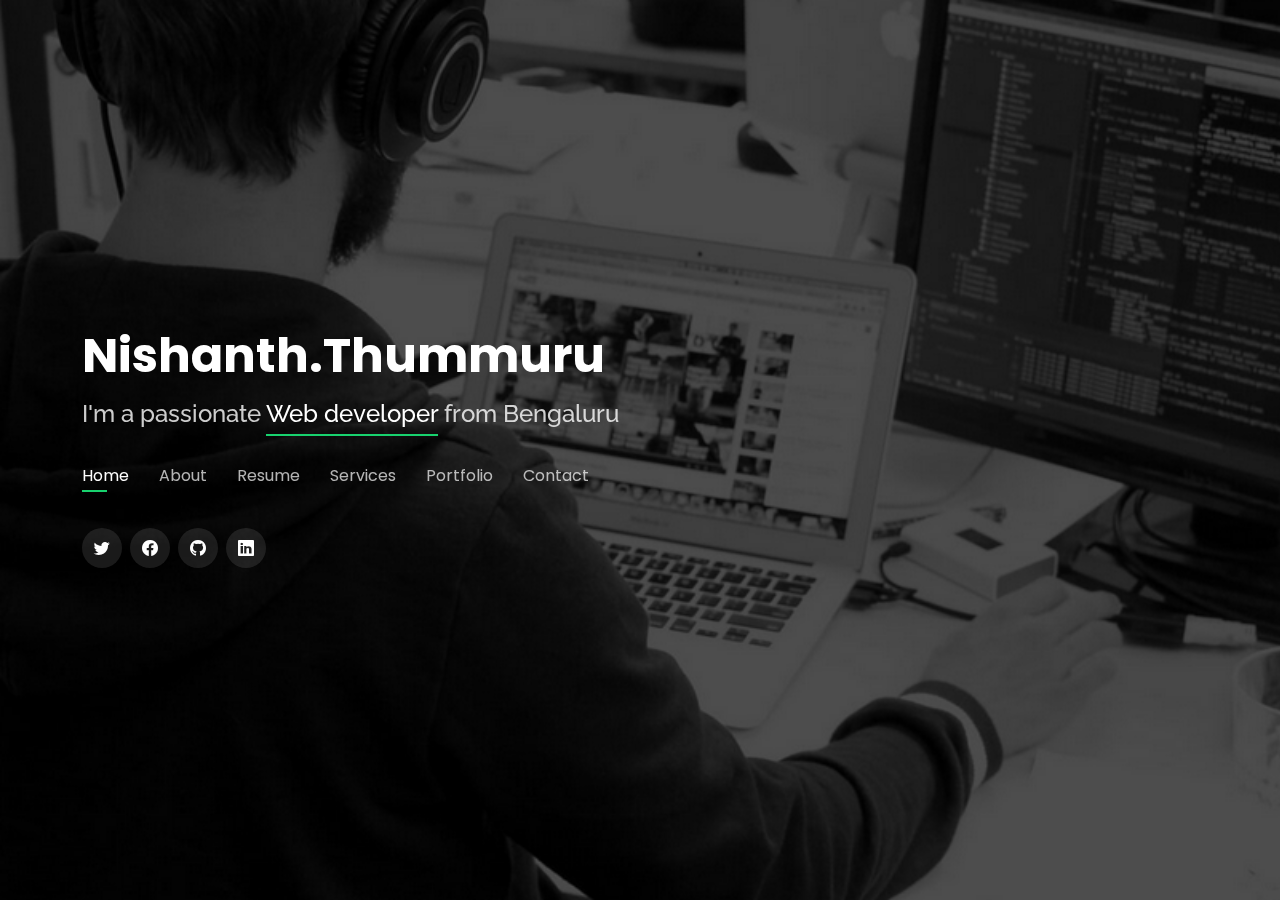
<file: index.html>
<!DOCTYPE html>
<html lang="en">

<head>
  <meta charset="utf-8">
  <meta content="width=device-width, initial-scale=1.0" name="viewport">

  <title>Nishanth_Portfolio</title>
  <meta content="" name="description">
  <meta content="" name="keywords">

  <!-- Favicons -->
  <link href="assets/img/favicon.png" rel="icon">
  <link href="assets/img/apple-touch-icon.png" rel="apple-touch-icon">

  <!-- Google Fonts -->
  <link
    href="https://fonts.googleapis.com/css?family=Open+Sans:300,300i,400,400i,600,600i,700,700i|Raleway:300,300i,400,400i,500,500i,600,600i,700,700i|Poppins:300,300i,400,400i,500,500i,600,600i,700,700i"
    rel="stylesheet">

  <!-- Vendor CSS Files -->
  <link href="assets/vendor/bootstrap/css/bootstrap.min.css" rel="stylesheet">
  <link href="assets/vendor/bootstrap-icons/bootstrap-icons.css" rel="stylesheet">
  <link href="assets/vendor/boxicons/css/boxicons.min.css" rel="stylesheet">
  <link href="assets/vendor/glightbox/css/glightbox.min.css" rel="stylesheet">
  <link href="assets/vendor/remixicon/remixicon.css" rel="stylesheet">
  <link href="assets/vendor/swiper/swiper-bundle.min.css" rel="stylesheet">

  <!-- Template Main CSS File -->
  <link href="assets/css/style.css" rel="stylesheet">

  
</head>

<body>

  <!-- ======= Header ======= -->
  <header id="header">
    <div class="container">

      <h1><a href="index.html">Nishanth.Thummuru</a></h1>
      <h2>I'm a passionate <span>Web developer</span> from Bengaluru</h2>
<!-- .navbar -->
      <nav id="navbar" class="navbar">
        <ul>
          <li><a class="nav-link active" href="#header">Home</a></li>
          <li><a class="nav-link" href="#about">About</a></li>
          <li><a class="nav-link" href="#resume">Resume</a></li>
          <li><a class="nav-link" href="#services">Services</a></li>
          <li><a class="nav-link" href="#portfolio">Portfolio</a></li>
          <li><a class="nav-link" href="#contact">Contact</a></li>
        </ul>
        <i class="bi bi-list mobile-nav-toggle"></i>
      </nav>

      <div class="social-links">
        <a href="https://x.com/nikhil73305630?t=d2ekiZ7fQUublIN_z_JzwA&s=09 " class="twitter"><i class="bi bi-twitter"></i></a>
        <a href="#" class="facebook"><i class="bi bi-facebook"></i></a>
        <a href="https://github.com/NishanthThummuru" class="github"><i class="bi bi-github"></i></a>
        <a href="https://www.linkedin.com/in/thummuru-nishanth-13b311249?utm_source=share&utm_campaign=share_via&utm_content=profile&utm_medium=android_app" class="linkedin"><i class="bi bi-linkedin"></i></a>
      </div>

    </div>
  </header>
<!-- End Header -->

<!-- ======= About Section ======= -->
  <section id="about" class="about">

<!-- ======= About Me ======= -->
    <div class="about-me container">

      <div class="section-title">
        <h2>About</h2>
        <p>Learn more about me</p>
      </div>

      <div class="row">
        <div class="col-lg-4" data-aos="fade-right">
          <img src="assets/img/me.jpg" class="img-fluid" alt="">
        </div>
        <div class="col-lg-8 pt-4 pt-lg-0 content" data-aos="fade-left">
          <h3>Web &amp; User Interface Developer</h3>
          <p class="fst-italic">
            I'm a Frontend developer & I design and build web and User Interfaces.
          </p>
          <div class="row">
            <div class="col-lg-6">
              <ul>
                <li><i class="bi bi-chevron-right"></i> <strong>Birthday:</strong> <span>19-April-2003</span></li>
                <li><i class="bi bi-chevron-right"></i> <strong>Phone:</strong> <span>+91-6281944655</span></li>
                <li><i class="bi bi-chevron-right"></i> <strong>City:</strong> <span>Bengaluru, India</span></li>
              </ul>
            </div>
            <div class="col-lg-6">
              <ul>
                <li><i class="bi bi-chevron-right"></i> <strong>Age:</strong> <span>20</span></li>
                <li><i class="bi bi-chevron-right"></i> <strong>Degree:</strong> <span>BCA(Computer Applications)</span>
                </li>
                <li><i class="bi bi-chevron-right"></i> <strong>E-mail:</strong>
                  <span>nishanththummuru2003@gmail.com</span>
                </li>

              </ul>
            </div>
          </div>
          <p>
            I have over 6 Months of experience working in Frontend Development. Currently, I am working Intern as a
            React
            Developer at GTyde Technologies Pvt Ltd , where I develop functionalities for web applications and building
            web products for clients. I’m deeply passionate about creating loved and trusted products that help people
            navigate their careers and achieve their career goals.</p>
        </div>
      </div>

    </div>
<!-- End About Me -->

<!-- ======= Counts ======= -->
    <div class="counts container">

      <div class="row">

        <div class="col-lg-3 col-md-6">
          <div class="count-box">
            <i class="bi bi-emoji-smile"></i>
            <span data-purecounter-start="0" data-purecounter-end="1" data-purecounter-duration="1"
              class="purecounter"></span>
            <p>Happy Clients</p>
          </div>
        </div>

        <div class="col-lg-3 col-md-6 mt-5 mt-md-0">
          <div class="count-box">
            <i class="bi bi-journal-richtext"></i>
            <span data-purecounter-start="0" data-purecounter-end="3" data-purecounter-duration="1"
              class="purecounter"></span>
            <p>Projects</p>
          </div>
        </div>

        <div class="col-lg-3 col-md-6 mt-5 mt-lg-0">
          <div class="count-box">
            <i class="bi bi-headset"></i>
            <span data-purecounter-start="0" data-purecounter-end="24" data-purecounter-duration="1"
              class="purecounter"></span>
            <p>Hours Of Support</p>
          </div>
        </div>

        <div class="col-lg-3 col-md-6 mt-5 mt-lg-0">
          <div class="count-box">
            <i class="bi bi-award"></i>
            <span data-purecounter-start="0" data-purecounter-end="0" data-purecounter-duration="1"
              class="purecounter"></span>
            <p>Awards</p>
          </div>
        </div>

      </div>

    </div>
<!-- End Counts -->

<!-- ======= Skills  ======= -->
    <div class="skills container">

      <div class="section-title">
        <h2>Skills</h2>
      </div>

      <div class="row skills-content">

        <div class="col-lg-6">

          <div class="progress">
            <span class="skill">HTML <i class="val">100%</i></span>
            <div class="progress-bar-wrap">
              <div class="progress-bar" role="progressbar" aria-valuenow="100" aria-valuemin="0" aria-valuemax="100">
              </div>
            </div>
          </div>

          <div class="progress">
            <span class="skill">CSS <i class="val">90%</i></span>
            <div class="progress-bar-wrap">
              <div class="progress-bar" role="progressbar" aria-valuenow="90" aria-valuemin="0" aria-valuemax="100">
              </div>
            </div>
          </div>

          <div class="progress">
            <span class="skill">JavaScript <i class="val">70%</i></span>
            <div class="progress-bar-wrap">
              <div class="progress-bar" role="progressbar" aria-valuenow="75" aria-valuemin="0" aria-valuemax="100">
              </div>
            </div>
          </div>

        </div>

        <div class="col-lg-6">

          <div class="progress">
            <span class="skill">React js <i class="val">80%</i></span>
            <div class="progress-bar-wrap">
              <div class="progress-bar" role="progressbar" aria-valuenow="80" aria-valuemin="0" aria-valuemax="100">
              </div>
            </div>
          </div>

          <div class="progress">
            <span class="skill">Bootstrap <i class="val">70%</i></span>
            <div class="progress-bar-wrap">
              <div class="progress-bar" role="progressbar" aria-valuenow="55" aria-valuemin="0" aria-valuemax="100">
              </div>
            </div>
          </div>

        </div>

      </div>

    </div>
<!-- End Skills -->

<!-- ======= Interests ======= -->

<!-- ======= Testimonials ======= -->

  </section>
<!-- End About Section -->

<!-- ======= Resume Section ======= -->
  <section id="resume" class="resume">
    <div class="container">

      <div class="section-title">
        <h2>Resume</h2>
        <p>Check My Resume</p>
      </div>

      <div class="row">
        <div class="col-lg-6">
          <h3 class="resume-title">Summary</h3>
          <div class="resume-item pb-0">
            <h4>Nishanth</h4>
            <p><em>Versatile Front-End Developer with 6months of experience designing, developing, and managing complex
                e-commerce sites and internal frameworks. Specializes in React JS responsive design.
              </em>
            </p>
            <p>
            <ul>
              <li>Bengaluru, Karnataka, India</li>
              <li>+91-6281944655</li>
              <li>nishanththummuru2003@gmail.com </li>
            </ul>
            </p>
          </div>

          <h3 class="resume-title">Education</h3>
          <div class="resume-item">
            <h4>Bachalor Of Computer Applications [BCA]</h4>
            <h5>2020 - 2023</h5>
            <p><em>Vijayam Science and Arts Degree College, Chittoor & Sri Venkateshwara University </em></p>
            <p>Knowledge of multiple programming languages, such as C, C++, Java, or Python.Good knowledge
              of data structures and algorithms Competitive programming. Theory knowledge of DBMS, OS, system design,
              and networking</p>
          </div>

        </div>
        <div class="col-lg-6">
          <h3 class="resume-title">Professional Experience</h3>
          <div class="resume-item">
            <h3>Intern-ship</h3>
            <h4>Front-End Developer | GTyde Technologies </h4>
            <h5>Sep-2023 to Present</h5>
            <p><em>Bengaluru</em></p>
            <p>
            <ul>
              <li>Designed and developed front-end for 3+websites, using JavaScript,Bootstrap and ReactJS.</li>
              <li>Created custom ReactJS components for internal framework</li>
              <li>Supervise the assessment of all graphic materials in order to ensure quality and accuracy of the
                design</li>
              <li>Designed and developed GUI for applications and modules, using JavaScript</li>
            </ul>
            </p>
          </div>
        </div>
      </div>

    </div>
  </section>
<!-- End Resume Section -->

<!-- ======= Services Section ======= -->
  <section id="services" class="services">
    <div class="container">

      <div class="section-title">
        <h2>Services</h2>
        <p>My Services</p>
      </div>

      <div class="row">
        <div class="col-lg-4 col-md-6 d-flex align-items-stretch">
          <div class="icon-box">
            <div class="icon"><i class="bx bx-slideshow"></i></div>
            <h4><a href="">HTML & CSS Responsive Web Design</a></h4>
            <p>Enterprise-class websites need consistent colors, fonts, and design to match the organization's branding
              guidelines. Toptal's front-end developers are experts at designing responsive websites, with CSS at the
              core of front end development alongside JavaScript and HTML.</p>
          </div>
        </div>

        <div class="col-lg-4 col-md-6 d-flex align-items-stretch mt-4 mt-md-0">
          <div class="icon-box">
            <div class="icon"><i class="bx bx-file"></i></div>
            <h4><a href="">React JS Development</a></h4>
            <p>ReactJS is renowned for its extensibility, adjustability, and convenience. Toptal ReactJS developers
              create complex software for your business, including web browsers and mobile application user interfaces.
            </p>
          </div>
        </div>
      </div>
</div>
  </section>
<!-- End Services Section -->

<!-- ======= Portfolio Section ======= -->
  <section id="portfolio" class="portfolio">
    <div class="container">

      <div class="section-title">
        <h2>Portfolio</h2>
        <p>My Works</p>
      </div>

      <div class="row">
        <div class="col-lg-12 d-flex justify-content-center">
          <ul id="portfolio-flters">
            <!-- <li data-filter="*" class="filter-active">All</li>
            <li data-filter=".filter-app">App</li>
            <li data-filter=".filter-card">Card</li> -->
            <li data-filter=".filter-web">Web</li>
          </ul>
        </div>
      </div>

      <div class="row portfolio-container">
<!--    <div class="col-lg-4 col-md-6 portfolio-item filter-app">
          <div class="portfolio-wrap">
            <img src="assets/img/portfolio/portfolio-1.jpg" class="img-fluid" alt="">
            <div class="portfolio-info">
              <h4>App 1</h4>
              <p>App</p>
              <div class="portfolio-links">
                <a href="assets/img/portfolio/portfolio-1.jpg" data-gallery="portfolioGallery"
                  class="portfolio-lightbox" title="App 1"><i class="bx bx-plus"></i></a>
                <a href="portfolio-details.html" data-gallery="portfolioDetailsGallery" data-glightbox="type: external"
                  class="portfolio-details-lightbox" title="Portfolio Details"><i class="bx bx-link"></i></a>
              </div>
            </div>
          </div>
        </div> -->

        <div class="col-lg-4 col-md-6 portfolio-item filter-web">
          <div class="portfolio-wrap">
            <img src="assets/img/portfolio/portfolio-2.jpg" class="img-fluid" alt="">
            <div class="portfolio-info">
              <div class="portfolio-links">
                <a href="assets/img/portfolio/portfolio-2.jpg" data-gallery="portfolioGallery"
                  class="portfolio-lightbox" title="Mobile_Application"><i class="bx bx-plus"></i></a>
                <a href="portfolio-details.html" data-gallery="portfolioDetailsGallery" data-glightbox="type: external"
                  class="portfolio-details-lightbox" title="Portfolio Details"><i class="bx bx-link"></i></a>
              </div>
            </div>
          </div>
        </div>

        <!-- <div class="col-lg-4 col-md-6 portfolio-item filter-app">
          <div class="portfolio-wrap">
            <img src="assets/img/portfolio/portfolio-3.jpg" class="img-fluid" alt="">
            <div class="portfolio-info">
              <h4>App 2</h4>
              <p>App</p>
              <div class="portfolio-links">
                <a href="assets/img/portfolio/portfolio-3.jpg" data-gallery="portfolioGallery"
                  class="portfolio-lightbox" title="App 2"><i class="bx bx-plus"></i></a>
                <a href="portfolio-details.html" data-gallery="portfolioDetailsGallery" data-glightbox="type: external"
                  class="portfolio-details-lightbox" title="Portfolio Details"><i class="bx bx-link"></i></a>
              </div>
            </div>
          </div>
        </div> -->

        <!-- <div class="col-lg-4 col-md-6 portfolio-item filter-card">
          <div class="portfolio-wrap">
            <img src="assets/img/portfolio/portfolio-4.jpg" class="img-fluid" alt="">
            <div class="portfolio-info">
              <h4>Card 2</h4>
              <p>Card</p>
              <div class="portfolio-links">
                <a href="assets/img/portfolio/portfolio-4.jpg" data-gallery="portfolioGallery"
                  class="portfolio-lightbox" title="Card 2"><i class="bx bx-plus"></i></a>
                <a href="portfolio-details.html" data-gallery="portfolioDetailsGallery" data-glightbox="type: external"
                  class="portfolio-details-lightbox" title="Portfolio Details"><i class="bx bx-link"></i></a>
              </div>
            </div>
          </div>
        </div> -->

        <div class="col-lg-4 col-md-6 portfolio-item filter-web">
          <div class="portfolio-wrap">
            <img src="assets/img/portfolio/portfolio-5.jpg" class="img-fluid" alt="">
            <div class="portfolio-info">
              <div class="portfolio-links">
                <a href="assets/img/portfolio/portfolio-5.jpg" data-gallery="portfolioGallery"
                  class="portfolio-lightbox"title="Weather_Application" ><i class="bx bx-plus"></i></a>
                <a href="portfolio2-details.html" data-gallery="portfolioDetailsGallery" data-glightbox="type: external"
                  class="portfolio-details-lightbox" title="Portfolio Details"><i class="bx bx-link"></i></a>
              </div>
            </div>
          </div>
        </div>

        <!-- <div class="col-lg-4 col-md-6 portfolio-item filter-app">
          <div class="portfolio-wrap">
            <img src="assets/img/portfolio/portfolio-6.jpg" class="img-fluid" alt="">
            <div class="portfolio-info">
              <h4>App 3</h4>
              <p>App</p>
              <div class="portfolio-links">
                <a href="assets/img/portfolio/portfolio-6.jpg" data-gallery="portfolioGallery"
                  class="portfolio-lightbox" title="App 3"><i class="bx bx-plus"></i></a>
                <a href="portfolio-details.html" data-gallery="portfolioDetailsGallery" data-glightbox="type: external"
                  class="portfolio-details-lightbox" title="Portfolio Details"><i class="bx bx-link"></i></a>
              </div>
            </div>
          </div>
        </div> -->

        <!-- <div class="col-lg-4 col-md-6 portfolio-item filter-card">
          <div class="portfolio-wrap">
            <img src="assets/img/portfolio/portfolio-7.jpg" class="img-fluid" alt="">
            <div class="portfolio-info">
              <h4>Card 1</h4>
              <p>Card</p>
              <div class="portfolio-links">
                <a href="assets/img/portfolio/portfolio-7.jpg" data-gallery="portfolioGallery"
                  class="portfolio-lightbox" title="Card 1"><i class="bx bx-plus"></i></a>
                <a href="portfolio-details.html" data-gallery="portfolioDetailsGallery" data-glightbox="type: external"
                  class="portfolio-details-lightbox" title="Portfolio Details"><i class="bx bx-link"></i></a>
              </div>
            </div>
          </div>
        </div> -->

        <!-- <div class="col-lg-4 col-md-6 portfolio-item filter-card">
          <div class="portfolio-wrap">
            <img src="assets/img/portfolio/portfolio-8.jpg" class="img-fluid" alt="">
            <div class="portfolio-info">
              <h4>Card 3</h4>
              <p>Card</p>
              <div class="portfolio-links">
                <a href="assets/img/portfolio/portfolio-8.jpg" data-gallery="portfolioGallery"
                  class="portfolio-lightbox" title="Card 3"><i class="bx bx-plus"></i></a>
                <a href="portfolio-details.html" data-gallery="portfolioDetailsGallery" data-glightbox="type: external"
                  class="portfolio-details-lightbox" title="Portfolio Details"><i class="bx bx-link"></i></a>
              </div>
            </div>
          </div>
        </div> -->

        <!-- <div class="col-lg-4 col-md-6 portfolio-item filter-web">
          <div class="portfolio-wrap">
            <img src="assets/img/portfolio/portfolio-9.jpg" class="img-fluid" alt="">
            <div class="portfolio-info">
              <h4>Web 3</h4>
              <p>Web</p>
              <div class="portfolio-links">
                <a href="assets/img/portfolio/portfolio-9.jpg" data-gallery="portfolioGallery"
                  class="portfolio-lightbox" title="Web 3"><i class="bx bx-plus"></i></a>
                <a href="portfolio-details.html" data-gallery="portfolioDetailsGallery" data-glightbox="type: external"
                  class="portfolio-details-lightbox" title="Portfolio Details"><i class="bx bx-link"></i></a>
              </div>
            </div>
          </div>
        </div> -->

      </div>

    </div>
  </section>
<!-- End Portfolio Section -->

<!-- ======= Contact Section ======= -->
  <section id="contact" class="contact">
    <div class="container">

      <div class="section-title">
        <h2>Contact</h2>
        <p>Contact Me</p>
      </div>

      <div class="row mt-2">

        <div class="col-md-6 d-flex align-items-stretch">
          <div class="info-box">
            <i class="bx bx-map"></i>
            <h3>My Address</h3>
            <p>GTyde Technologies,Marathahalli
              Bengaluru, KA 560037
              India
              </p>
          </div>
        </div>

        <div class="col-md-6 mt-4 mt-md-0 d-flex align-items-stretch">
          <div class="info-box">
            <i class="bx bx-share-alt"></i>
            <h3>Social Profiles</h3>
            <div class="social-links">
              <a href=" https://x.com/nikhil73305630?t=d2ekiZ7fQUublIN_z_JzwA&s=09" class="twitter"><i class="bi bi-twitter"></i></a>
              <a href="#" class="facebook"><i class="bi bi-facebook"></i></a>
              <a href="https://github.com/NishanthThummuru" class="github"><i class="bi bi-github"></i></a>
              <a href="https://www.linkedin.com/in/thummuru-nishanth-13b311249?utm_source=share&utm_campaign=share_via&utm_content=profile&utm_medium=android_app " class="linkedin"><i class="bi bi-linkedin"></i></a>
            </div>
          </div>
        </div>

        <div class="col-md-6 mt-4 d-flex align-items-stretch">
          <div class="info-box">
            <i class="bx bx-envelope"></i>
            <h3>Email Me</h3>
            <p>nishanththummuru2003@gmail.com</p>
          </div>
        </div>
        <div class="col-md-6 mt-4 d-flex align-items-stretch">
          <div class="info-box">
            <i class="bx bx-phone-call"></i>
            <h3>Call Me</h3>
            <p>+91-6281944655</p>
          </div>
        </div>
      </div>

      <form action="forms/contact.php" method="post" role="form" class="php-email-form mt-4">
        <div class="row">
          <div class="col-md-6 form-group">
            <input type="text" name="name" class="form-control" id="name" placeholder="Your Name" required>
          </div>
          <div class="col-md-6 form-group mt-3 mt-md-0">
            <input type="email" class="form-control" name="email" id="email" placeholder="Your Email" required>
          </div>
        </div>
        <div class="form-group mt-3">
          <input type="text" class="form-control" name="subject" id="subject" placeholder="Subject" required>
        </div>
        <div class="form-group mt-3">
          <textarea class="form-control" name="message" rows="5" placeholder="Message" required></textarea>
        </div>
        <div class="my-3">
          <div class="loading">Loading</div>
          <div class="error-message"></div>
          <div class="sent-message">Your message has been sent. Thank you!</div>
        </div>
        <div class="text-center"><button type="submit">Send Message</button></div>
      </form>

    </div>
  </section>
<!-- End Contact Section -->


<!-- Vendor JS Files -->
  <script src="assets/vendor/purecounter/purecounter_vanilla.js"></script>
  <script src="assets/vendor/bootstrap/js/bootstrap.bundle.min.js"></script>
  <script src="assets/vendor/glightbox/js/glightbox.min.js"></script>
  <script src="assets/vendor/isotope-layout/isotope.pkgd.min.js"></script>
  <script src="assets/vendor/swiper/swiper-bundle.min.js"></script>
  <script src="assets/vendor/waypoints/noframework.waypoints.js"></script>
  <script src="assets/vendor/php-email-form/validate.js"></script>

<!-- Template Main JS File -->
  <script src="assets/js/main.js"></script>

</body>

</html>
</file>
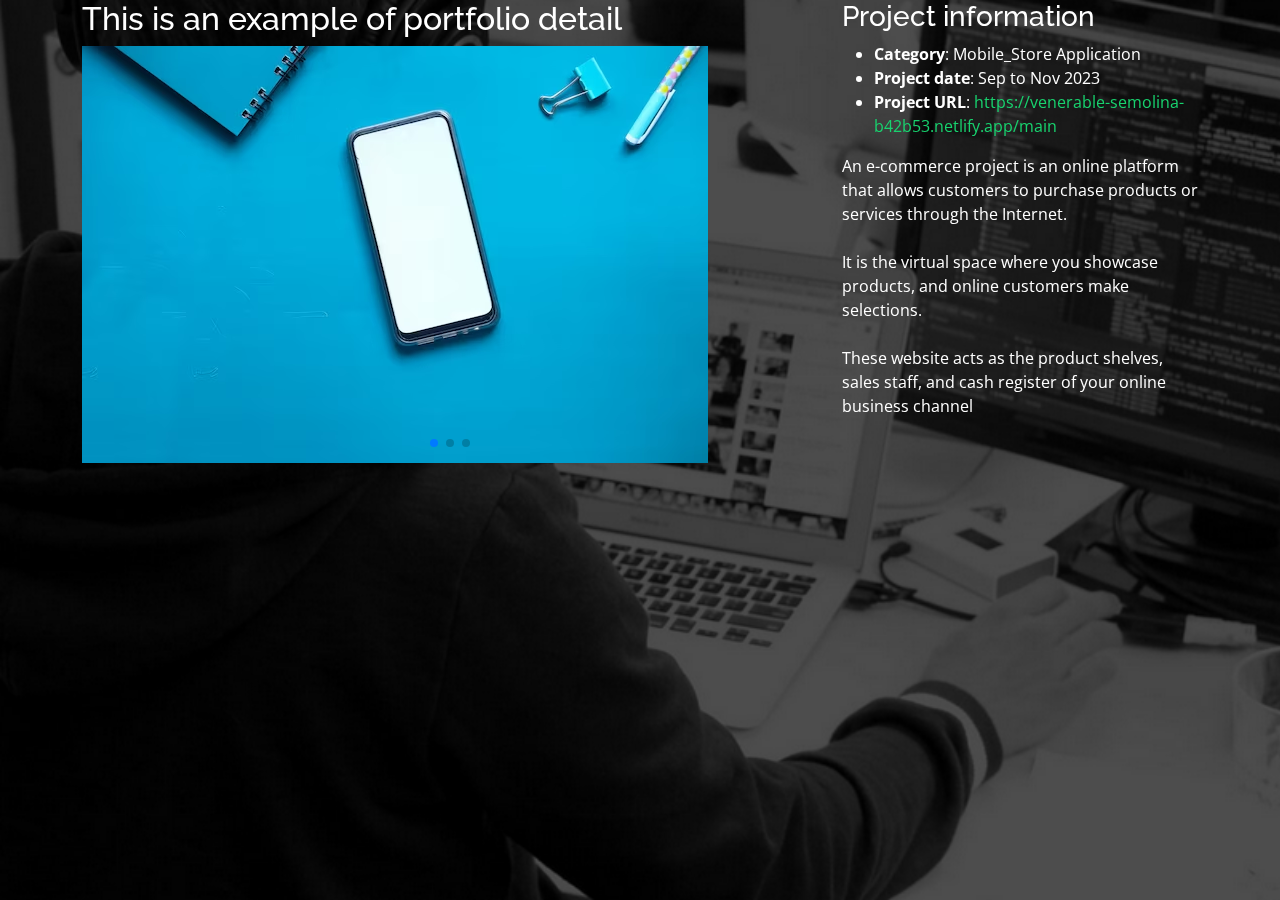
<file: portfolio-details.html>
<!DOCTYPE html>
<html lang="en">

<head>
  <meta charset="utf-8">
  <meta content="width=device-width, initial-scale=1.0" name="viewport">

  <title>Nishanth_Portfolio </title>
  <meta content="" name="description">
  <meta content="" name="keywords">

  <!-- Favicons -->
  <link href="assets/img/favicon.png" rel="icon">
  <link href="assets/img/apple-touch-icon.png" rel="apple-touch-icon">

  <!-- Google Fonts -->
  <link
    href="https://fonts.googleapis.com/css?family=Open+Sans:300,300i,400,400i,600,600i,700,700i|Raleway:300,300i,400,400i,500,500i,600,600i,700,700i|Poppins:300,300i,400,400i,500,500i,600,600i,700,700i"
    rel="stylesheet">

  <!-- Vendor CSS Files -->
  <link href="assets/vendor/bootstrap/css/bootstrap.min.css" rel="stylesheet">
  <link href="assets/vendor/bootstrap-icons/bootstrap-icons.css" rel="stylesheet">
  <link href="assets/vendor/boxicons/css/boxicons.min.css" rel="stylesheet">
  <link href="assets/vendor/glightbox/css/glightbox.min.css" rel="stylesheet">
  <link href="assets/vendor/remixicon/remixicon.css" rel="stylesheet">
  <link href="assets/vendor/swiper/swiper-bundle.min.css" rel="stylesheet">

  <!-- Template Main CSS File -->
  <link href="assets/css/style.css" rel="stylesheet">

</head>

<body>

  <main id="main">

<!-- ======= Portfolio Details ======= -->
    <div id="portfolio-details" class="portfolio-details">
      <div class="container">

        <div class="row">

          <div class="col-lg-8">
            <h2 class="portfolio-title">This is an example of portfolio detail</h2>

            <div class="portfolio-details-slider swiper">
              <div class="swiper-wrapper align-items-center">

                <div class="swiper-slide">
                  <img src="assets/img/portfolio/portfolio-details-1.jpg" alt="">
                </div>

                <div class="swiper-slide">
                  <img src="assets/img/portfolio/portfolio-details-2.jpg" alt="">
                </div>

                <div class="swiper-slide">
                  <img src="assets/img/portfolio/portfolio-details-3.jpg" alt="">
                </div>

              </div>
              <div class="swiper-pagination"></div>
            </div>

          </div>

          <div class="col-lg-4 portfolio-info">
            <h3>Project information</h3>
            <ul>
              <li><strong>Category</strong>: Mobile_Store Application</li>
              <li><strong>Project date</strong>: Sep to Nov 2023</li>
              <li><strong>Project URL</strong>: <a
                  href="https://venerable-semolina-b42b53.netlify.app/main" target="_blank">https://venerable-semolina-b42b53.netlify.app/main</a>
              </li>
            </ul>

            <p>
              An e-commerce project is an online platform that allows customers to
              purchase products or services through the Internet. <br> <br>
              It is the virtual space where you showcase products, and online customers
              make selections. <br> <br> These website acts as the product shelves, sales staff, and
              cash register of your online business channel</p>
          </div>

        </div>

      </div>
    </div>
<!-- End Portfolio Details -->

  </main>
<!-- End #main -->

<!-- Vendor JS Files -->
  <script src="assets/vendor/purecounter/purecounter_vanilla.js"></script>
  <script src="assets/vendor/bootstrap/js/bootstrap.bundle.min.js"></script>
  <script src="assets/vendor/glightbox/js/glightbox.min.js"></script>
  <script src="assets/vendor/isotope-layout/isotope.pkgd.min.js"></script>
  <script src="assets/vendor/swiper/swiper-bundle.min.js"></script>
  <script src="assets/vendor/waypoints/noframework.waypoints.js"></script>
  <script src="assets/vendor/php-email-form/validate.js"></script>

<!-- Template Main JS File -->
  <script src="assets/js/main.js"></script>

</body>

</html>
</file>
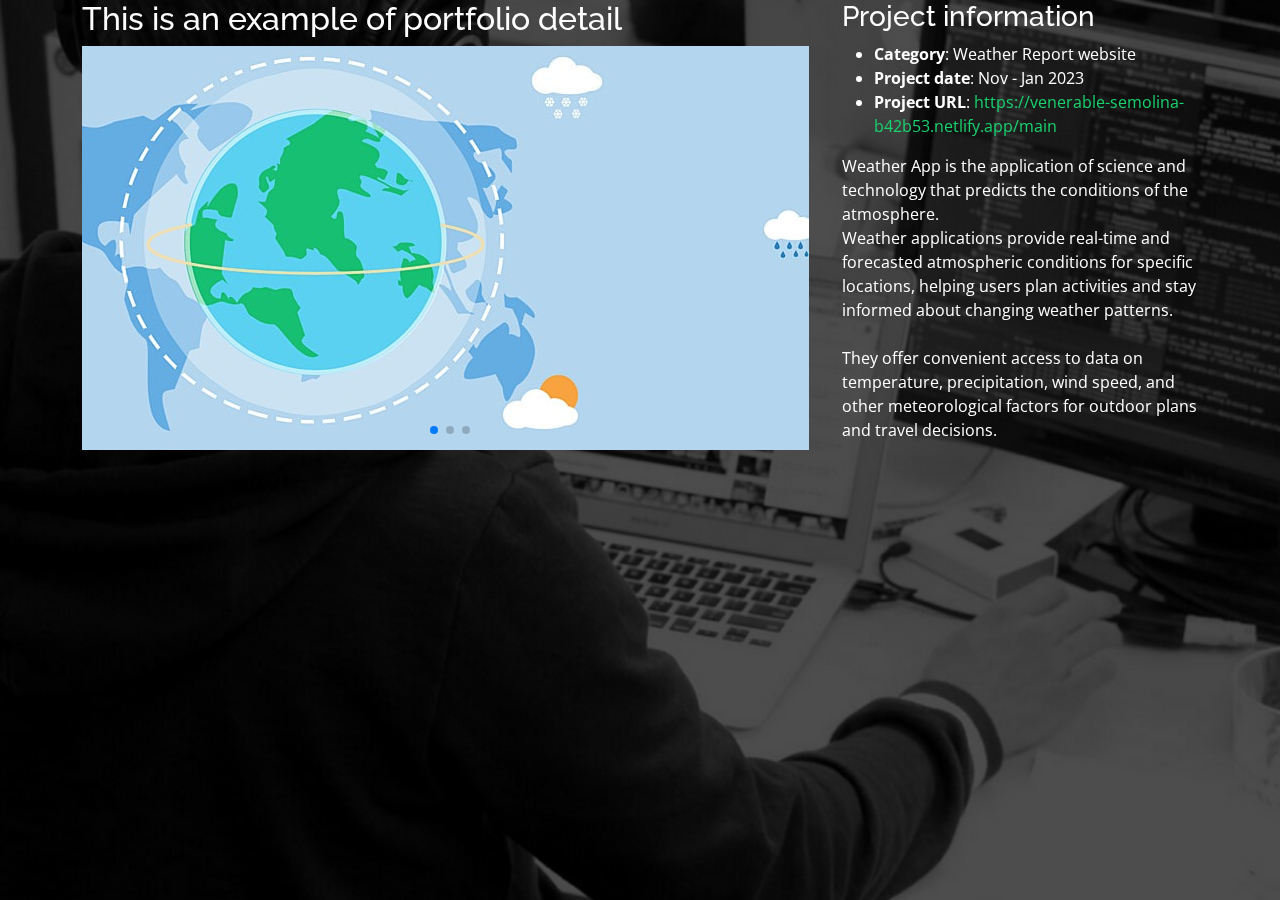
<file: portfolio2-details.html>
<!DOCTYPE html>
<html lang="en">

<head>
  <meta charset="utf-8">
  <meta content="width=device-width, initial-scale=1.0" name="viewport">

  <title>Nishanth_Portfolio </title>
  <meta content="" name="description">
  <meta content="" name="keywords">

  <!-- Favicons -->
  <link href="assets/img/favicon.png" rel="icon">
  <link href="assets/img/apple-touch-icon.png" rel="apple-touch-icon">

  <!-- Google Fonts -->
  <link
    href="https://fonts.googleapis.com/css?family=Open+Sans:300,300i,400,400i,600,600i,700,700i|Raleway:300,300i,400,400i,500,500i,600,600i,700,700i|Poppins:300,300i,400,400i,500,500i,600,600i,700,700i"
    rel="stylesheet">

  <!-- Vendor CSS Files -->
  <link href="assets/vendor/bootstrap/css/bootstrap.min.css" rel="stylesheet">
  <link href="assets/vendor/bootstrap-icons/bootstrap-icons.css" rel="stylesheet">
  <link href="assets/vendor/boxicons/css/boxicons.min.css" rel="stylesheet">
  <link href="assets/vendor/glightbox/css/glightbox.min.css" rel="stylesheet">
  <link href="assets/vendor/remixicon/remixicon.css" rel="stylesheet">
  <link href="assets/vendor/swiper/swiper-bundle.min.css" rel="stylesheet">

  <!-- Template Main CSS File -->
  <link href="assets/css/style.css" rel="stylesheet">

</head>

<body>

  <main id="main">

<!-- ======= Portfolio Details ======= -->
    <div id="portfolio-details" class="portfolio-details">
      <div class="container">

        <div class="row">

          <div class="col-lg-8">
            <h2 class="portfolio-title">This is an example of portfolio detail</h2>

            <div class="portfolio-details-slider swiper">
              <div class="swiper-wrapper align-items-center">

                <div class="swiper-slide">
                  <img src="assets/img/portfolio/portfolio-details-4.jpg" alt="">
                </div>

                <div class="swiper-slide">
                  <img src="assets/img/portfolio/portfolio-details-5.jpg" alt="">
                </div>

                <div class="swiper-slide">
                  <img src="assets/img/portfolio/portfolio-details-6.jpg" alt="">
                </div>

              </div>
              <div class="swiper-pagination"></div>
            </div>

          </div>

          <div class="col-lg-4 portfolio-info">
            <h3>Project information</h3>
            <ul>
              <li><strong>Category</strong>: Weather Report website</li>
              <li><strong>Project date</strong>: Nov - Jan 2023</li>
              <li><strong>Project URL</strong>: <a
                  href="https://main--celadon-toffee-b454cc.netlify.app/" target="_blank">https://venerable-semolina-b42b53.netlify.app/main</a>
              </li>
            </ul>

            <p>
              Weather App is the application of science and technology that predicts the
              conditions of the atmosphere. <br>Weather applications provide real-time and forecasted atmospheric
              conditions for specific locations, helping users plan activities and stay
              informed about changing weather patterns.  <br> <br>They offer convenient access to
              data on temperature, precipitation, wind speed, and other meteorological
              factors for outdoor plans and travel decisions.</p>
          </div>

        </div>

      </div>
    </div>
<!-- End Portfolio Details -->

  </main>
<!-- End #main -->

<!-- Vendor JS Files -->
  <script src="assets/vendor/purecounter/purecounter_vanilla.js"></script>
  <script src="assets/vendor/bootstrap/js/bootstrap.bundle.min.js"></script>
  <script src="assets/vendor/glightbox/js/glightbox.min.js"></script>
  <script src="assets/vendor/isotope-layout/isotope.pkgd.min.js"></script>
  <script src="assets/vendor/swiper/swiper-bundle.min.js"></script>
  <script src="assets/vendor/waypoints/noframework.waypoints.js"></script>
  <script src="assets/vendor/php-email-form/validate.js"></script>

<!-- Template Main JS File -->
  <script src="assets/js/main.js"></script>

</body>

</html>
</file>
<file: assets/css/style.css>
/**
* Template Name: Personal
* Updated: Jan 29 2024 with Bootstrap v5.3.2
* Template URL: https://bootstrapmade.com/personal-free-resume-bootstrap-template/
* Author: BootstrapMade.com
* License: https://bootstrapmade.com/license/
*/

/*--------------------------------------------------------------
# General
--------------------------------------------------------------*/
body {
  font-family: "Open Sans", sans-serif;
  background-color: #040404;
  color: #fff;
  position: relative;
  background: transparent;
}

body::before {
  content: "";
  position: fixed;
  background: #040404 url("../img/bg.jpg") ;
  width:100% ;
  background-size: cover;
  left: 0;
  right: 0;
  top: 0;
  height: 100vh;
  z-index: -1;
}

@media (min-width: 1024px) {
  body::before {
    background-attachment: fixed;
  }
}

a {
  color: #18d26e;
  text-decoration: none;
}

a:hover {
  color: #35e888;
  text-decoration: none;
}

h1,
h2,
h3,
h4,
h5,
h6 {
  font-family: "Raleway", sans-serif;
}

/*--------------------------------------------------------------
# Header
--------------------------------------------------------------*/
#header {
  transition: ease-in-out 0.3s;
  position: relative;
  height: 100vh;
  display: flex;
  align-items: center;
  z-index: 997;
  overflow-y: auto;
}

#header * {
  transition: ease-in-out 0.3s;
}

#header h1 {
  font-size: 48px;
  margin: 0;
  padding: 0;
  line-height: 1;
  font-weight: 700;
  font-family: "Poppins", sans-serif;
}

#header h1 a,
#header h1 a:hover {
  color: #fff;
  line-height: 1;
  display: inline-block;
}

#header h2 {
  font-size: 24px;
  margin-top: 20px;
  color: rgba(255, 255, 255, 0.8);
}

#header h2 span {
  color: #fff;
  border-bottom: 2px solid #18d26e;
  padding-bottom: 6px;
}

#header img {
  padding: 0;
  margin: 0;
}

#header .social-links {
  margin-top: 40px;
  display: flex;
}

#header .social-links a {
  font-size: 16px;
  display: flex;
  justify-content: center;
  align-items: center;
  background: rgba(255, 255, 255, 0.1);
  color: #fff;
  line-height: 1;
  margin-right: 8px;
  border-radius: 50%;
  width: 40px;
  height: 40px;
}

#header .social-links a:hover {
  background: #18d26e;
}

@media (max-width: 992px) {
  #header h1 {
    font-size: 36px;
  }

  #header h2 {
    font-size: 20px;
    line-height: 30px;
  }

  #header .social-links {
    margin-top: 15px;
  }

  #header .container {
    display: flex;
    flex-direction: column;
    align-items: center;
  }
}

/* Header Top */
#header.header-top {
  height: 80px;
  position: fixed;
  left: 0;
  top: 0;
  right: 0;
  background: rgba(0, 0, 0, 0.9);
}

#header.header-top .social-links,
#header.header-top h2 {
  display: none;
}

#header.header-top h1 {
  margin-right: auto;
  font-size: 36px;
}

#header.header-top img {
  max-height: 60px;
  margin-right: 20px !important;
}

#header.header-top .container {
  display: flex;
  align-items: center;
}

#header.header-top .navbar {
  margin: 0;
}

@media (max-width: 768px) {
  #header.header-top {
    height: 60px;
  }

  #header.header-top h1 {
    font-size: 26px;
  }
}

/*--------------------------------------------------------------
# Navigation Menu
--------------------------------------------------------------*/
/**
* Desktop Navigation 
*/
.navbar {
  padding: 0;
  margin-top: 35px;
}

.navbar ul {
  margin: 0;
  padding: 0;
  display: flex;
  list-style: none;
  align-items: center;
}

.navbar li {
  position: relative;
}

.navbar li+li {
  margin-left: 30px;
}

.navbar a,
.navbar a:focus {
  display: flex;
  align-items: center;
  justify-content: space-between;
  padding: 0;
  font-family: "Poppins", sans-serif;
  font-size: 16px;
  font-weight: 400;
  color: rgba(255, 255, 255, 0.7);
  white-space: nowrap;
  transition: 0.3s;
}

.navbar a i,
.navbar a:focus i {
  font-size: 12px;
  line-height: 0;
  margin-left: 5px;
}

.navbar a:before {
  content: "";
  position: absolute;
  width: 0;
  height: 2px;
  bottom: -4px;
  left: 0;
  background-color: #18d26e;
  visibility: hidden;
  width: 0px;
  transition: all 0.3s ease-in-out 0s;
}

.navbar a:hover:before,
.navbar li:hover>a:before,
.navbar .active:before {
  visibility: visible;
  width: 25px;
}

.navbar a:hover,
.navbar .active,
.navbar .active:focus,
.navbar li:hover>a {
  color: #fff;
}

/**
* Mobile Navigation 
*/
.mobile-nav-toggle {
  color: #fff;
  font-size: 28px;
  cursor: pointer;
  display: none;
  line-height: 0;
  transition: 0.5s;
  position: fixed;
  right: 15px;
  top: 15px;
}

@media (max-width: 991px) {
  .mobile-nav-toggle {
    display: block;
  }

  .navbar ul {
    display: none;
  }
}

.navbar-mobile {
  position: fixed;
  overflow: hidden;
  top: 0;
  right: 0;
  left: 0;
  bottom: 0;
  background: rgba(0, 0, 0, 0.9);
  transition: 0.3s;
  z-index: 999;
  margin-top: 0;
}

.navbar-mobile .mobile-nav-toggle {
  position: absolute;
  top: 15px;
  right: 15px;
}

.navbar-mobile ul {
  display: block;
  position: absolute;
  top: 55px;
  right: 15px;
  bottom: 45px;
  left: 15px;
  padding: 10px 0;
  overflow-y: auto;
  transition: 0.3s;
  border: 2px solid rgba(255, 255, 255, 0.2);
}

.navbar-mobile li {
  padding: 12px 20px;
}

.navbar-mobile li+li {
  margin: 0;
}

.navbar-mobile a,
.navbar-mobile a:focus {
  font-size: 16px;
  position: relative;
}

/*--------------------------------------------------------------
# Sections General
--------------------------------------------------------------*/
section {
  overflow: hidden;
  position: absolute;
  width: 100%;
  top: 140px;
  bottom: 100%;
  opacity: 0;
  transition: ease-in-out 0.4s;
  z-index: 2;
}

section.section-show {
  top: 100px;
  bottom: auto;
  opacity: 1;
  padding-bottom: 45px;
}

section .container {
  background: rgba(0, 0, 0, 0.9);
  padding: 30px;
}

@media (max-width: 768px) {
  section {
    top: 120px;
  }

  section.section-show {
    top: 80px;
  }
}

.section-title h2 {
  font-size: 14px;
  font-weight: 500;
  padding: 0;
  line-height: 1px;
  margin: 0 0 20px 0;
  letter-spacing: 2px;
  text-transform: uppercase;
  color: #aaaaaa;
  font-family: "Poppins", sans-serif;
}

.section-title h2::after {
  content: "";
  width: 120px;
  height: 1px;
  display: inline-block;
  background: #4ceb95;
  margin: 4px 10px;
}

.section-title p {
  margin: 0;
  margin: -15px 0 15px 0;
  font-size: 36px;
  font-weight: 700;
  text-transform: uppercase;
  font-family: "Poppins", sans-serif;
  color: #fff;
}

/*--------------------------------------------------------------
# About
--------------------------------------------------------------*/
.about-me .content h3 {
  font-weight: 700;
  font-size: 26px;
  color: #18d26e;
}

.about-me .content ul {
  list-style: none;
  padding: 0;
}

.about-me .content ul li {
  margin-bottom: 20px;
  display: flex;
  align-items: center;
}

.about-me .content ul strong {
  margin-right: 10px;
}

.about-me .content ul i {
  font-size: 16px;
  margin-right: 5px;
  color: #18d26e;
  line-height: 0;
}

.about-me .content p:last-child {
  margin-bottom: 0;
}

/*--------------------------------------------------------------
# Counts
--------------------------------------------------------------*/
.counts {
  padding: 70px 0 60px;
}

.counts .count-box {
  padding: 30px 30px 25px 30px;
  width: 100%;
  position: relative;
  text-align: center;
  background: rgba(255, 255, 255, 0.08);
}

.counts .count-box i {
  position: absolute;
  top: -25px;
  left: 50%;
  transform: translateX(-50%);
  font-size: 24px;
  background: rgba(255, 255, 255, 0.1);
  padding: 12px;
  color: #18d26e;
  border-radius: 50px;
  line-height: 0;
}

.counts .count-box span {
  font-size: 36px;
  display: block;
  font-weight: 600;
  color: #fff;
}

.counts .count-box p {
  padding: 0;
  margin: 0;
  font-family: "Raleway", sans-serif;
  font-size: 14px;
}

/*--------------------------------------------------------------
# Skills
--------------------------------------------------------------*/
.skills .progress {
  height: 60px;
  display: block;
  background: none;
  border-radius: 0;
}

.skills .progress .skill {
  padding: 10px 0;
  margin: 0;
  text-transform: uppercase;
  display: block;
  font-weight: 600;
  font-family: "Poppins", sans-serif;
  color: #fff;
}

.skills .progress .skill .val {
  float: right;
  font-style: normal;
}

.skills .progress-bar-wrap {
  background: rgba(255, 255, 255, 0.2);
}

.skills .progress-bar {
  width: 1px;
  height: 10px;
  transition: 0.9s;
  background-color: #18d26e;
}

/*--------------------------------------------------------------
# Interests
--------------------------------------------------------------*/
.interests .icon-box {
  display: flex;
  align-items: center;
  padding: 20px;
  background: rgba(255, 255, 255, 0.08);
  transition: ease-in-out 0.3s;
}

.interests .icon-box i {
  font-size: 32px;
  padding-right: 10px;
  line-height: 1;
}

.interests .icon-box h3 {
  font-weight: 700;
  margin: 0;
  padding: 0;
  line-height: 1;
  font-size: 16px;
  color: #fff;
}

.interests .icon-box:hover {
  background: rgba(255, 255, 255, 0.12);
}

/*--------------------------------------------------------------
# Testimonials
--------------------------------------------------------------*/
.testimonials .testimonials-carousel,
.testimonials .testimonials-slider {
  overflow: hidden;
}

.testimonials .testimonial-item {
  box-sizing: content-box;
  min-height: 320px;
}

.testimonials .testimonial-item .testimonial-img {
  width: 90px;
  border-radius: 50%;
  margin: -40px 0 0 40px;
  position: relative;
  z-index: 2;
  border: 6px solid rgba(255, 255, 255, 0.12);
}

.testimonials .testimonial-item h3 {
  font-size: 18px;
  font-weight: bold;
  margin: 10px 0 5px 45px;
  color: #fff;
}

.testimonials .testimonial-item h4 {
  font-size: 14px;
  color: #999;
  margin: 0 0 0 45px;
}

.testimonials .testimonial-item .quote-icon-left,
.testimonials .testimonial-item .quote-icon-right {
  color: rgba(255, 255, 255, 0.25);
  font-size: 26px;
}

.testimonials .testimonial-item .quote-icon-left {
  display: inline-block;
  left: -5px;
  position: relative;
}

.testimonials .testimonial-item .quote-icon-right {
  display: inline-block;
  right: -5px;
  position: relative;
  top: 10px;
}

.testimonials .testimonial-item p {
  font-style: italic;
  margin: 0 15px 0 15px;
  padding: 20px 20px 60px 20px;
  background: rgba(255, 255, 255, 0.1);
  position: relative;
  border-radius: 6px;
  position: relative;
  z-index: 1;
}

.testimonials .swiper-pagination {
  margin-top: 20px;
  position: relative;
}

.testimonials .swiper-pagination .swiper-pagination-bullet {
  width: 12px;
  height: 12px;
  opacity: 1;
  background-color: rgba(255, 255, 255, 0.3);
}

.testimonials .swiper-pagination .swiper-pagination-bullet-active {
  background-color: #18d26e;
}

/*--------------------------------------------------------------
# Resume
--------------------------------------------------------------*/
.resume .resume-title {
  font-size: 26px;
  font-weight: 700;
  margin-top: 20px;
  margin-bottom: 20px;
  color: #fff;
}

.resume .resume-item {
  padding: 0 0 20px 20px;
  margin-top: -2px;
  border-left: 2px solid rgba(255, 255, 255, 0.2);
  position: relative;
}

.resume .resume-item h4 {
  line-height: 18px;
  font-size: 18px;
  font-weight: 600;
  text-transform: uppercase;
  font-family: "Poppins", sans-serif;
  color: #18d26e;
  margin-bottom: 10px;
}

.resume .resume-item h5 {
  font-size: 16px;
  background: rgba(255, 255, 255, 0.15);
  padding: 5px 15px;
  display: inline-block;
  font-weight: 600;
  margin-bottom: 10px;
}

.resume .resume-item ul {
  padding-left: 20px;
}

.resume .resume-item ul li {
  padding-bottom: 10px;
}

.resume .resume-item:last-child {
  padding-bottom: 0;
}

.resume .resume-item::before {
  content: "";
  position: absolute;
  width: 16px;
  height: 16px;
  border-radius: 50px;
  left: -9px;
  top: 0;
  background: #18d26e;
  border: 2px solid #18d26e;
}

/*--------------------------------------------------------------
# Services
--------------------------------------------------------------*/
.services .icon-box {
  text-align: center;
  background: rgba(204, 204, 204, 0.1);
  padding: 80px 20px;
  transition: all ease-in-out 0.3s;
}

.services .icon-box .icon {
  margin: 0 auto;
  width: 64px;
  height: 64px;
  background: #18d26e;
  border-radius: 5px;
  transition: all 0.3s ease-out 0s;
  display: flex;
  align-items: center;
  justify-content: center;
  margin-bottom: 20px;
  transform-style: preserve-3d;
}

.services .icon-box .icon i {
  color: #fff;
  font-size: 28px;
}

.services .icon-box .icon::before {
  position: absolute;
  content: "";
  left: -8px;
  top: -8px;
  height: 100%;
  width: 100%;
  background: rgba(255, 255, 255, 0.15);
  border-radius: 5px;
  transition: all 0.3s ease-out 0s;
  transform: translateZ(-1px);
}

.services .icon-box h4 {
  font-weight: 700;
  margin-bottom: 15px;
  font-size: 24px;
}

.services .icon-box h4 a {
  color: #fff;
}

.services .icon-box p {
  line-height: 24px;
  font-size: 14px;
  margin-bottom: 0;
}

.services .icon-box:hover {
  background: #18d26e;
  border-color: #18d26e;
}

.services .icon-box:hover .icon {
  background: #fff;
}

.services .icon-box:hover .icon i {
  color: #18d26e;
}

.services .icon-box:hover .icon::before {
  background: #35e888;
}

.services .icon-box:hover h4 a,
.services .icon-box:hover p {
  color: #fff;
}

/*--------------------------------------------------------------
# Portfolio
--------------------------------------------------------------*/
.portfolio .portfolio-item {
  margin-bottom: 30px;
}

.portfolio #portfolio-flters {
  padding: 0;
  margin: 0 auto 15px auto;
  list-style: none;
  text-align: center;
  border-radius: 50px;
  padding: 2px 15px;
}

.portfolio #portfolio-flters li {
  cursor: pointer;
  display: inline-block;
  padding: 8px 16px 10px 16px;
  font-size: 14px;
  font-weight: 600;
  line-height: 1;
  text-transform: uppercase;
  color: #fff;
  background: rgba(255, 255, 255, 0.1);
  margin: 0 3px 10px 3px;
  transition: all 0.3s ease-in-out;
  border-radius: 4px;
}

.portfolio #portfolio-flters li:hover,
.portfolio #portfolio-flters li.filter-active {
  background: #18d26e;
}

.portfolio #portfolio-flters li:last-child {
  margin-right: 0;
}

.portfolio .portfolio-wrap {
  transition: 0.3s;
  position: relative;
  overflow: hidden;
  z-index: 1;
  background: rgba(0, 0, 0, 0.6);
}

.portfolio .portfolio-wrap::before {
  content: "";
  background: rgba(0, 0, 0, 0.6);
  position: absolute;
  left: 30px;
  right: 30px;
  top: 30px;
  bottom: 30px;
  transition: all ease-in-out 0.3s;
  z-index: 2;
  opacity: 0;
}

.portfolio .portfolio-wrap .portfolio-info {
  opacity: 0;
  position: absolute;
  top: 0;
  left: 0;
  right: 0;
  bottom: 0;
  text-align: center;
  z-index: 3;
  transition: all ease-in-out 0.3s;
  display: flex;
  flex-direction: column;
  justify-content: center;
  align-items: center;
}

.portfolio .portfolio-wrap .portfolio-info::before {
  display: block;
  content: "";
  width: 48px;
  height: 48px;
  position: absolute;
  top: 35px;
  left: 35px;
  border-top: 3px solid #fff;
  border-left: 3px solid #fff;
  transition: all 0.5s ease 0s;
  z-index: 9994;
}

.portfolio .portfolio-wrap .portfolio-info::after {
  display: block;
  content: "";
  width: 48px;
  height: 48px;
  position: absolute;
  bottom: 35px;
  right: 35px;
  border-bottom: 3px solid #fff;
  border-right: 3px solid #fff;
  transition: all 0.5s ease 0s;
  z-index: 9994;
}

.portfolio .portfolio-wrap .portfolio-info h4 {
  font-size: 20px;
  color: #fff;
  font-weight: 600;
}

.portfolio .portfolio-wrap .portfolio-info p {
  color: #ffffff;
  font-size: 14px;
  text-transform: uppercase;
  padding: 0;
  margin: 0;
}

.portfolio .portfolio-wrap .portfolio-links {
  text-align: center;
  z-index: 4;
}

.portfolio .portfolio-wrap .portfolio-links a {
  color: #fff;
  margin: 0 2px;
  font-size: 28px;
  display: inline-block;
  transition: 0.3s;
}

.portfolio .portfolio-wrap .portfolio-links a:hover {
  color: #63eda3;
}

.portfolio .portfolio-wrap:hover::before {
  top: 0;
  left: 0;
  right: 0;
  bottom: 0;
  opacity: 1;
}

.portfolio .portfolio-wrap:hover .portfolio-info {
  opacity: 1;
}

.portfolio .portfolio-wrap:hover .portfolio-info::before {
  top: 15px;
  left: 15px;
}

.portfolio .portfolio-wrap:hover .portfolio-info::after {
  bottom: 15px;
  right: 15px;
}


/*--------------------------------------------------------------
# Contact
--------------------------------------------------------------*/
.contact .info-box {
  color: #444444;
  padding: 20px;
  width: 100%;
  background: rgba(255, 255, 255, 0.08);
}

.contact .info-box i.bx {
  font-size: 24px;
  color: #18d26e;
  border-radius: 50%;
  padding: 14px;
  float: left;
  background: rgba(255, 255, 255, 0.1);
}

.contact .info-box h3 {
  font-size: 20px;
  color: rgba(255, 255, 255, 0.5);
  font-weight: 700;
  margin: 10px 0 8px 68px;
}

.contact .info-box p {
  padding: 0;
  color: #fff;
  line-height: 24px;
  font-size: 14px;
  margin: 0 0 0 68px;
}

.contact .info-box .social-links {
  margin: 5px 0 0 68px;
  display: flex;
}

.contact .info-box .social-links a {
  font-size: 18px;
  display: inline-block;
  color: #fff;
  line-height: 1;
  margin-right: 12px;
  transition: 0.3s;
}

.contact .info-box .social-links a:hover {
  color: #18d26e;
}

.contact .php-email-form {
  padding: 30px;
  background: rgba(255, 255, 255, 0.08);
}

.contact .php-email-form .error-message {
  display: none;
  background: rgba(255, 255, 255, 0.08);
  background: #ed3c0d;
  text-align: left;
  padding: 15px;
  font-weight: 600;
}

.contact .php-email-form .error-message br+br {
  margin-top: 25px;
}

.contact .php-email-form .sent-message {
  display: none;
  background: rgba(255, 255, 255, 0.08);
  background: #18d26e;
  text-align: center;
  padding: 15px;
  font-weight: 600;
}

.contact .php-email-form .loading {
  display: none;
  background: rgba(255, 255, 255, 0.08);
  text-align: center;
  padding: 15px;
}

.contact .php-email-form .loading:before {
  content: "";
  display: inline-block;
  border-radius: 50%;
  width: 24px;
  height: 24px;
  margin: 0 10px -6px 0;
  border: 3px solid #18d26e;
  border-top-color: #eee;
  animation: animate-loading 1s linear infinite;
}

.contact .php-email-form input,
.contact .php-email-form textarea {
  border-radius: 0;
  box-shadow: none;
  font-size: 14px;
  background: rgba(255, 255, 255, 0.08);
  border: 0;
  transition: 0.3s;
  color: #fff;
}

.contact .php-email-form input:focus,
.contact .php-email-form textarea:focus {
  background-color: rgba(255, 255, 255, 0.11);
}

.contact .php-email-form input::-moz-placeholder,
.contact .php-email-form textarea::-moz-placeholder {
  color: rgba(255, 255, 255, 0.3);
  opacity: 1;
}

.contact .php-email-form input::placeholder,
.contact .php-email-form textarea::placeholder {
  color: rgba(255, 255, 255, 0.3);
  opacity: 1;
}

.contact .php-email-form input {
  padding: 10px 15px;
}

.contact .php-email-form textarea {
  padding: 12px 15px;
}

.contact .php-email-form button[type=submit] {
  background: #18d26e;
  border: 0;
  padding: 10px 30px;
  color: #fff;
  transition: 0.4s;
  border-radius: 4px;
}

.contact .php-email-form button[type=submit]:hover {
  background: #15bb62;
}

@keyframes animate-loading {
  0% {
    transform: rotate(0deg);
  }

  100% {
    transform: rotate(360deg);
  }
}

/*--------------------------------------------------------------
# Credits
--------------------------------------------------------------*/
.credits {
  position: fixed;
  right: 0;
  left: 0;
  bottom: 0;
  padding: 15px;
  text-align: right;
  font-size: 13px;
  color: #fff;
  z-index: 999999;
}

@media (max-width: 992px) {
  .credits {
    text-align: center;
    padding: 10px;
    background: rgba(0, 0, 0, 0.8);
  }
}

.credits a {
  color: #18d26e;
  transition: 0.3s;
}

.credits a:hover {
  color: #fff;
}
</file>
